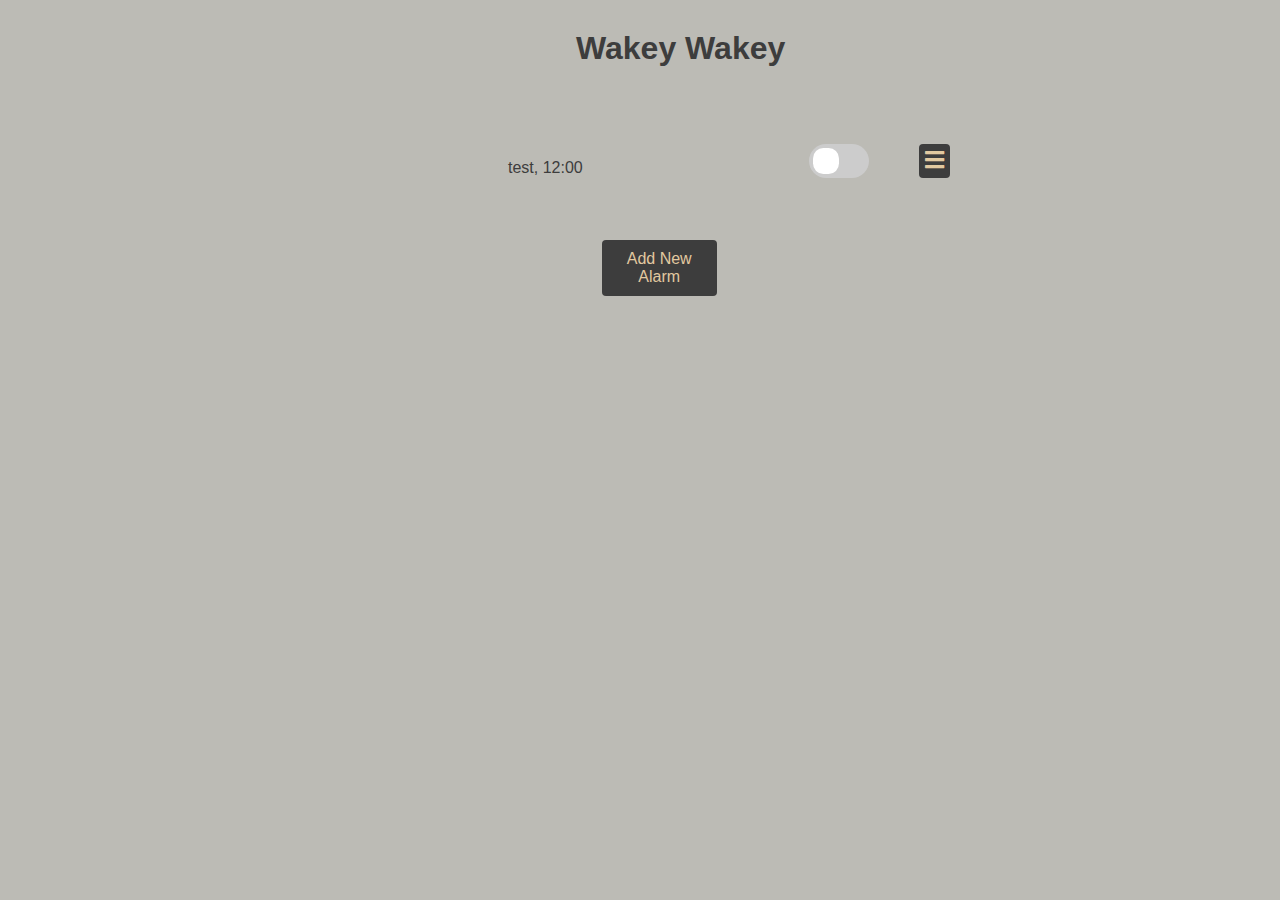
<file: index.html>
<!DOCTYPE html>
<html lang="en">
  <!--link rel="stylesheet" href="style.css" type='text/css'-->

  <head>
    <meta charset="UTF-8" />
    <meta name="viewport" content="width=device-width, initial-scale=1.0" />
    <link
      rel="stylesheet"
      href="https://cdnjs.cloudflare.com/ajax/libs/font-awesome/5.15.3/css/all.min.css"
    />
    <title>Wakey Wakey</title>
    <style>
      body {
        font-family: Arial, sans-serif;

        color: #3d3d3d;
        background-color: #bcbbb5;
        margin: 0;
        padding: 0;
      }

      h1 {
        margin-top: 30px;
        margin-left: 45%;
      }

      .two-column-list {
        display: flex;
        list-style-type: none;
        flex: 1;
        margin-left: 35%;
        gap: 20%;
      }

      .alarm-element {
        display: flex;
        list-style-type: none;
        gap: 20px;
        margin-top: 28px;
        margin-left: 20px;
      }

      .button {
        /**display: inline-block;*/
        width: 9%;
        margin: 30px auto;
        padding: 10px 20px;
        background-color: #3d3d3d;
        color: #e2c9a0;
        border: none;
        border-radius: 4px;
        cursor: pointer;
        text-decoration: none;
        font-size: 16px;
        margin-left: 47%;
      }

      .button:hover {
        color: #bcbbb5;
      }

      .switch {
        margin-right: 30px;
        position: relative;
        /** display: inline-block;*/
        width: 60px;
        height: 34px;
        margin-top: 12px;
      }

      .switch input {
        opacity: 0;
        width: 0;
        height: 0;
      }

      .slider {
        position: absolute;
        cursor: pointer;
        top: 0;
        left: 0;
        right: 0;
        bottom: 0;
        background-color: #ccc;
        -webkit-transition: 0.4s;
        transition: 0.4s;
      }

      .slider:before {
        position: absolute;
        content: "";
        height: 26px;
        width: 26px;
        left: 4px;
        bottom: 4px;
        background-color: white;
        -webkit-transition: 0.4s;
        transition: 0.4s;
      }

      input:checked + .slider {
        background-color: #e2c9a0;
      }

      input:focus + .slider {
        box-shadow: 0 0 1px #e2c9a0;
      }

      input:checked + .slider:before {
        transform: translateX(26px);
      }

      /* Rounded sliders */
      .slider {
        border-radius: 34px;
      }

      .slider:before {
        border-radius: 40%;
      }

      .toggler {
        background-color: #3d3d3d;
        color: #e2c9a0;
        border: none;
        border-radius: 4px;
        cursor: pointer;
        text-decoration: none;
        font-size: 22px;
        margin-top: 12px;
      }
      .form-container {
        display: none;
        max-width: 400px;
        margin-left: 40%;
        padding: 20px;
        border: 1px solid #ccc;
        border-radius: 10px;
      }
      .form {
        margin-top: 7%;
        font-size: 20px;
      }

      .form-container input[type="text"] {
        width: 28%;
        padding: 10px;
        margin-left: 20px;
        border: none;
        background: #3d3d3d;
        color: #ccc;
        border-radius: 10px;
        font-size: 20px;
        margin-bottom: 25px;
      }

      .form-container input[type="text"]:focus,
      input[type="time"]:focus {
        outline: none;
      }

      .form-container input[type="time"] {
        width: 30%;
        padding: 7px;
        margin-left: 27px;
        border: none;
        background: #3d3d3d;
        color: #ccc;
        border-radius: 10px;
        font-size: 17px;
        margin-bottom: 25px;
      }

      .day_list {
        margin-left: 22%;
        /**display: block;*/
        list-style-type: none;
        padding: 0;
        font-size: 20px;
      }

      .days,
      .day_list {
        font-size: 20px;
        padding: 5px;
      }

      .alarm_name,
      .alarm_time {
        font-size: 20px;
        margin-left: 22%;
      }

      .submit {
        /**display: inline-block;*/

        margin: 30px auto;
        padding: 10px 20px;
        background-color: #3d3d3d;
        color: #e2c9a0;
        border: none;
        border-radius: 4px;
        cursor: pointer;
        text-decoration: none;
        font-size: 16px;
        margin-left: 35%;
        width: 29%;
        padding: 10px;
      }

      .cancel {
        /**display: inline-block;*/

        padding: 10px 20px;
        background-color: #3d3d3d;
        color: #e2c9a0;
        border: none;
        border-radius: 4px;
        cursor: pointer;
        text-decoration: none;
        font-size: 12px;
        margin-left: 39%;
        width: 20%;
      }
      .checkbox,
      .checkbox:focus {
        accent-color: #3d3d3d;

        outline: none;
        font-size: 20px;
      }
      .timeset {
        display: flex;
        justify-content: space-between;
        gap: 50px;
        margin-top: 20px;

        margin-right: 27px;
        border: none;
        border-radius: 10px;
        font-size: 17px;
        margin-bottom: 25px;
      }

      #settings {
        max-width: 500px;
        margin-left: 36%;
      }
      .dayssettings {
        display: flex;
        justify-content: space-between;

        gap: 100px;
        margin-bottom: 5px;
      }
      #days {
        align-self: flex-start;
      }

      .alarm_settings_time {
        margin-left: 10%;
      }

      @media only screen and (device-width: 390px) and (device-height: 844px) and (-webkit-device-pixel-ratio: 3) {
        h1 {
          margin-top: 30px;
          margin-left: 24%;
        }
        .button {
          margin-left: 26%;
          width: 50%;
        }

        .form-container {
          position: fixed;
          display: none;
          top: 5%;
          left: 1%;
          margin-left: 3%;
          width: 90%;
          padding: 2px;
          font-size: 17px;
          border: 1px solid #ccc;
          border-radius: 10px;
        }

        .two-column-list {
          margin-left: 3%;
        }
      }
    </style>
  </head>

  <body>
    <h1 id="title">Wakey Wakey</h1>
    <!--
      <form id="textForm">
      <input type="text" id="textInput" />
      <button type="submit">Send</button>
    </form>
    <div id="receivedText"></div>
-->
    <div class="two-column-list">
      <ul class="alarm_list" id="alarm_list1">
        <!-- 
        <li class="alarm-element">
          <span>
            <p>Alasvdffdrm 1</p>
          </span>
        </li>
       
        <li class="alarm-element">
          <span>
            <p>Alasvdffdrm 1</p>
          </span>
        </li>
        <li class="alarm-element">
          <span>
            <p>Alasvdffdrm 1</p>
          </span>
        </li>
-->
      </ul>

      <ul class="alarm_list" id="alarm_list2">
        <!-- 
        <li class="alarm-element">
          <label class="switch">
            <input type="checkbox" checked />
            <span class="slider"></span>
          </label>

          <button id="toggler" class="toggler" onclick="togglesettings(id)">
            <i class="fas fa-bars"></i>
          </button>
        </li>
        
        <li class="alarm-element">
          <label class="switch">
            <input type="checkbox" checked />
            <span class="slider"></span>
          </label>
        </li>
        <li class="alarm-element">
          <label class="switch">
            <input type="checkbox" checked />
            <span class="slider"></span>
          </label>
        </li>
      --></ul>
    </div>

    <ul id="settingslist">
      <div id="settings" class="form-container">
        <form>
          <div class="timeset">
            <label for="alarm_time" class="alarm_settings_time"
              >Alarm Time</label
            >

            <input
              type="time"
              id="alarm_settings_time"
              name="alarm_time"
              required
            /><br /><br />
            <label for="timeset" id="timeset">time set</label>
          </div>
          <ul id="day_list" class="day_settings_list">
            <li class="dayssettings">
              <span>
                <p id="day">Monday</p>
              </span>

              <label class="switch">
                <input id="mondayCheckbox" type="checkbox" />
                <span id="mondaySpan" class="slider round"></span>
              </label>
            </li>
            <li class="dayssettings">
              <span>
                <p id="day">Tuesday</p>
              </span>

              <label class="switch">
                <input id="tuesdayCheckbox" type="checkbox" />
                <span id="tuesdaySpan" class="slider round"></span>
              </label>
            </li>
            <li class="dayssettings">
              <span>
                <p id="day">Wednesday</p>
              </span>

              <label class="switch">
                <input id="wednesdayCheckbox" type="checkbox" />
                <span id="wednesdaySpan" class="slider round"></span>
              </label>
            </li>
            <li class="dayssettings">
              <span>
                <p id="day">Thursday</p>
              </span>

              <label class="switch">
                <input id="thursdayCheckbox" type="checkbox" />
                <span id="thursdaySpan" class="slider round"></span>
              </label>
            </li>
            <li class="dayssettings">
              <span>
                <p id="day">Friday</p>
              </span>

              <label class="switch">
                <input id="fridayCheckbox" type="checkbox" />
                <span id="fridaySpan" class="slider round"></span>
              </label>
            </li>
            <li class="dayssettings">
              <span>
                <p id="day">Saturday</p>
              </span>

              <label class="switch">
                <input id="saturdayCheckbox" type="checkbox" />
                <span id="saturdaySpan" class="slider round"></span>
              </label>
            </li>
            <li class="dayssettings">
              <span>
                <p id="day">Sunday</p>
              </span>

              <label class="switch">
                <input id="sundayCheckbox" type="checkbox" />
                <span id="sundaySpan" class="slider round"></span>
              </label>
            </li>
          </ul>
          <input class="submit" type="submit" value="Submit" />
        </form>
      </div>
    </ul>

    <button href="#" id="button" class="button" onclick="openForm()">
      Add New Alarm
    </button>
    <div id="myForm" class="form-container">
      <form class="form" id="myForm">
        <label for="alarm_name" class="alarm_name">Alarm Name</label>
        <input
          type="text"
          id="alarm_name"
          name="alarm_name"
          required
        /><br /><br />

        <label for="alarm_time" class="alarm_time">Alarm Time</label>
        <input
          type="time"
          id="alarm_time"
          name="alarm_time"
          required
        /><br /><br />

        <label class="day_list">Repeat on:</label>

        <ul id="day_list" class="day_list">
          <li class="days">
            <label
              ><input id="mondayAlarm" class="checkbox" type="checkbox" />
              Monday</label
            >
          </li>
          <li class="days">
            <label
              ><input id="tuesdayAlarm" class="checkbox" type="checkbox" />
              Tuesday</label
            >
          </li>
          <li class="days">
            <label
              ><input id="wednesdayAlarm" class="checkbox" type="checkbox" />
              Wednesday</label
            >
          </li>
          <li class="days">
            <label
              ><input id="thursdayAlarm" class="checkbox" type="checkbox" />
              Thursday</label
            >
          </li>
          <li class="days">
            <label
              ><input id="fridayAlarm" class="checkbox" type="checkbox" />
              Friday</label
            >
          </li>
          <li class="days">
            <label
              ><input id="saturdayAlarm" class="checkbox" type="checkbox" />
              Saturday</label
            >
          </li>
          <li class="days">
            <label
              ><input id="sundayAlarm" class="checkbox" type="checkbox" />
              Sunday</label
            >
          </li>
        </ul>

        <input class="submit" type="submit" value="Submit" />
        <button id="cancel" class="cancel" onclick="cancelnewAlarm()">
          Cancel
        </button>
      </form>
    </div>
    <script>
      //bool if setting is displayed, used in togglesettings()

      let displayed = false;
      //form for adding a alarm
      var form = document.getElementById("myForm");

      var alarmindex = 0;

      var activeSettingsId;

      //values for alarm time in settings

      function openForm() {
        document.getElementById("myForm").style.display = "block";

        let myMediaQuery = window.matchMedia("(max-width: 500px)");

        if (myMediaQuery.matches) {
          document.getElementById("alarm_list1").style.display = "none";
          document.getElementById("alarm_list2").style.display = "none";
          document.getElementById("button").style.display = "none";
          document.getElementById("title").style.display = "none";
        }
      }

      //not used
      function togglesettings(id) {
        var buttonId = id;
        console.log("button clicked id" + buttonId);
        if (!displayed) {
          document.getElementById("settings").style.display = "block";
          displayed = true;
        } else {
          document.getElementById("settings").style.display = "none";
          displayed = false;
        }
      }

      function cancelnewAlarm() {
        document.getElementById("myForm").style.display = "none";
      }

      const alarms = [];

      function submitnewAlarm(event) {
        event.preventDefault();
        var index = alarmindex;
        alarmindex = alarmindex + 1;
        var alarmname = document.getElementById("alarm_name").value;
        var alarmtime = document.getElementById("alarm_time").value;
        var monday = document.getElementById("mondayAlarm").checked ? 1 : 0;
        var tuesday = document.getElementById("tuesdayAlarm").checked ? 1 : 0;
        var wednesday = document.getElementById("wednesdayAlarm").checked
          ? 1
          : 0;
        var thursday = document.getElementById("thursdayAlarm").checked ? 1 : 0;
        var friday = document.getElementById("fridayAlarm").checked ? 1 : 0;
        var saturday = document.getElementById("saturdayAlarm").checked ? 1 : 0;
        var sunday = document.getElementById("sundayAlarm").checked ? 1 : 0;

        const alarm = [
          index,
          alarmname,
          alarmtime,
          monday,
          tuesday,
          wednesday,
          thursday,
          friday,
          saturday,
          sunday,
        ];

        alarms.push(alarm);
        var newalarm = alarms[alarmindex];
        sendText(newalarm);

        let myMediaQuery = window.matchMedia("(max-width: 500px)");

        if (myMediaQuery.matches) {
          document.getElementById("alarm_list1").style.display = "block";
          document.getElementById("alarm_list2").style.display = "block";
          document.getElementById("button").style.display = "block";
          document.getElementById("title").style.display = "block";
        }

        //set form back to default
        document.getElementById("alarm_name").checked = false;
        document.getElementById("alarm_time").checked = false;
        document.getElementById("mondayAlarm").checked = false;
        document.getElementById("tuesdayAlarm").checked = false;
        document.getElementById("wednesdayAlarm").checked = false;
        document.getElementById("thursdayAlarm").checked = false;
        document.getElementById("fridayAlarm").checked = false;
        document.getElementById("saturdayAlarm").checked = false;
        document.getElementById("sundayAlarm").checked = false;

        document.getElementById("myForm").style.display = "none";
      }

      function handleResponse(response) {
        //create slider
        // Add new item to the list
        var newAlarm = true;
        var responseArray = String(response).split(", ");
        console.log("response: " + response);
        console.log("responseArray: " + responseArray);
        console.log("responsearray index " + responseArray[0]);
        let alarmname = responseArray[1];
        let alarmtime = responseArray[2];
        for (let i = 0; i < alarms.length; i++) {
          if ((alarms[i][0] = responseArray[0])) {
            //no new alarm, just change existent
            newAlarm = false;
          }
        }
        if (newAlarm) {
          //new alarm
          var index = responseArray[0];
          var list = document.getElementById("alarm_list1");
          var list2 = document.getElementById("alarm_list2");
          var newItem1 = document.createElement("li");
          newItem1.id = "alarm_element" + " " + index;
          newItem1.classList.add("alarm-element");
          newItem1.style.marginTop = "55px";
          newItem1.textContent = alarmname + ", " + alarmtime;
          // Reset form inputs
          alarmname = "";
          alarmtime = "";

          list.appendChild(newItem1);
          responseArray;
          var list2 = document.getElementById("alarm_list2");
          var newItem2 = document.createElement("li");
          newItem2.id = "alarm_element" + " " + index;
          newItem2.classList.add("alarm-element");
          var label = document.createElement("label");
          var input = document.createElement("input");
          var span = document.createElement("span");

          var fa_bars = document.createElement("button");
          fa_bars.classList.add("toggler");
          fa_bars.id = "toggler " + index;
          fa_bars.onclick = function () {
            activeSettingsId = index;
            console.log("button clicked id" + index);
            if (!displayed) {
              setSlider();
              document.getElementById("settings").style.display = "block";
              displayed = true;
            } else {
              document.getElementById("settings").style.display = "none";
              displayed = false;
            }
          };

          var i = document.createElement("i");
          i.classList.add("fas", "fa-bars");
          fa_bars.appendChild(i);

          label.classList.add("switch");
          input.type = "checkbox";
          input.id = "checkbox" + index;
          span.classList.add("slider");
          span.id = "slider " + index;

          label.appendChild(input);
          label.appendChild(span);

          newItem2.appendChild(label);
          newItem2.appendChild(fa_bars);

          list2.appendChild(newItem2);
        }
      }

      function newAlarm(event) {
        event.preventDefault();
        var index = alarmindex;
        alarmindex = alarmindex + 1;
        var alarmname = document.getElementById("alarm_name").value;
        var alarmtime = document.getElementById("alarm_time").value;
        var monday = document.getElementById("mondayAlarm").checked ? 1 : 0;
        var tuesday = document.getElementById("tuesdayAlarm").checked ? 1 : 0;
        var wednesday = document.getElementById("wednesdayAlarm").checked
          ? 1
          : 0;
        var thursday = document.getElementById("thursdayAlarm").checked ? 1 : 0;
        var friday = document.getElementById("fridayAlarm").checked ? 1 : 0;
        var saturday = document.getElementById("saturdayAlarm").checked ? 1 : 0;
        var sunday = document.getElementById("sundayAlarm").checked ? 1 : 0;

        const alarm = [
          alarmindex,
          alarmname,
          alarmtime,
          monday,
          tuesday,
          wednesday,
          thursday,
          friday,
          saturday,
          sunday,
        ];

        alarms.push(alarm);

        //create slider
        // Add new item to the list
        var list = document.getElementById("alarm_list1");
        var list2 = document.getElementById("alarm_list2");
        var newItem1 = document.createElement("li");
        newItem1.id = "alarm_element" + " " + index;
        newItem1.classList.add("alarm-element");
        newItem1.style.marginTop = "55px";
        newItem1.textContent = alarmname + ", " + alarmtime;
        // Reset form inputs
        alarmname = "";
        alarmtime = "";

        list.appendChild(newItem1);

        var list2 = document.getElementById("alarm_list2");
        var newItem2 = document.createElement("li");
        newItem2.id = "alarm_element" + " " + index;
        newItem2.classList.add("alarm-element");
        var label = document.createElement("label");
        var input = document.createElement("input");
        var span = document.createElement("span");

        var fa_bars = document.createElement("button");
        fa_bars.classList.add("toggler");
        fa_bars.id = "toggler " + index;
        //toogle settings function
        fa_bars.onclick = function () {
          activeSettingsId = index;
          if (!displayed) {
            document.getElementById("settings").style.display = "block";
            displayed = true;
          } else {
            document.getElementById("settings").style.display = "none";
            displayed = false;
          }
        };

        var i = document.createElement("i");
        i.classList.add("fas", "fa-bars");
        fa_bars.appendChild(i);

        label.classList.add("switch");
        input.type = "checkbox";
        input.id = "checkbox" + index;
        span.classList.add("slider");
        span.id = "slider " + index;

        label.appendChild(input);
        label.appendChild(span);

        newItem2.appendChild(label);
        newItem2.appendChild(fa_bars);

        list2.appendChild(newItem2);
        document.getElementById("myForm").style.display = "none";

        let myMediaQuery = window.matchMedia("(max-width: 500px)");

        if (myMediaQuery.matches) {
          document.getElementById("alarm_list1").style.display = "block";
          document.getElementById("alarm_list2").style.display = "block";
          document.getElementById("button").style.display = "block";
          document.getElementById("title").style.display = "block";
        }

        document.getElementById("alarm_name").checked = false;
        document.getElementById("alarm_time").checked = false;
        document.getElementById("mondayAlarm").checked = false;
        document.getElementById("tuesdayAlarm").checked = false;
        document.getElementById("wednesdayAlarm").checked = false;
        document.getElementById("thursdayAlarm").checked = false;
        document.getElementById("fridayAlarm").checked = false;
        document.getElementById("saturdayAlarm").checked = false;
        document.getElementById("sundayAlarm").checked = false;
      }

      function setSlider() {
        var monday = alarms[activeSettingsId][3];
        var tuesday = alarms[activeSettingsId][4];
        var wednesday = alarms[activeSettingsId][5];
        var thursday = alarms[activeSettingsId][6];
        var friday = alarms[activeSettingsId][7];
        var saturday = alarms[activeSettingsId][8];
        var sunday = alarms[activeSettingsId][9];
        var days = [
          monday,
          tuesday,
          wednesday,
          thursday,
          friday,
          saturday,
          sunday,
        ];
        var spans = [
          mondaySpan,
          tuesdaySpan,
          wednesdaySpan,
          thursdaySpan,
          fridaySpan,
          saturdaySpan,
          sundaySpan,
        ];
        var checkboxes = [
          mondayCheckbox,
          tuesdayCheckbox,
          wednesdayCheckbox,
          thursdayCheckbox,
          fridayCheckbox,
          saturdayCheckbox,
          sundayCheckbox,
        ];

        for(let i = 0; i < days.length; i++) {
            if(days[i] == 1) {
              checkboxes[i].checked = true;
            }
        }
    
      }


      function updateSlider(i, span, checkbox) {
        if (checkbox.checked) {
          alarms[activeSettingsId][i] = 0;
          console.log("Op 1: " + alarms[activeSettingsId][i])
          sendText(alarms[activeSettingsId]);
        }
        else {
          alarms[activeSettingsId][i] = 1;
          console.log("Op 2: " + alarms[activeSettingsId][i])
          sendText(alarms[activeSettingsId]);
        }
        

      }

      const startTime = document.getElementById("alarm_settings_time");
      const valueSpan = document.getElementById("timeset");

      startTime.addEventListener(
        "input",
        () => {
          alarmindex = activeSettingsId;
          valueSpan.innerText = startTime.value;
          alarms[alarmindex][2] = startTime.value;
          console.log(alarms[alarmindex]);
        },
        false
      );

      form.addEventListener("submit", submitnewAlarm);

      var mondayCheckbox = document.getElementById("mondayCheckbox");
      var mondaySpan = document.getElementById("mondaySpan");
      mondaySpan.addEventListener("click", function () {
        updateSlider(3, mondaySpan, mondayCheckbox);
      });
      var tuesdayCheckbox = document.getElementById("tuesdayCheckbox");
      var tuesdaySpan = document.getElementById("tuesdaySpan");
      tuesdaySpan.addEventListener("click", function () {
        updateSlider(4, tuesdaySpan, tuesdayCheckbox);
      });
      var wednesdayCheckbox = document.getElementById("wednesdayCheckbox");
      var wednesdaySpan = document.getElementById("wednesdaySpan");
      wednesdaySpan.addEventListener("click", function () {
        updateSlider(5, wednesdaySpan, wednesdayCheckbox);
      });
      var thursdayCheckbox = document.getElementById("thursdayCheckbox");
      var thursdaySpan = document.getElementById("thursdaySpan");
      thursdaySpan.addEventListener("click", function () {
        updateSlider(6, thursdaySpan, thursdayCheckbox);
      });
      var fridayCheckbox = document.getElementById("fridayCheckbox");
      var fridaySpan = document.getElementById("fridaySpan");
      fridaySpan.addEventListener("click", function () {
        updateSlider(7, fridaySpan, fridayCheckbox);
      });
      var saturdayCheckbox = document.getElementById("saturdayCheckbox");
      var saturdaySpan = document.getElementById("saturdaySpan");
      saturdaySpan.addEventListener("click", function () {
        updateSlider(8, saturdaySpan, saturdayCheckbox);
      });
      var sundayCheckbox = document.getElementById("sundayCheckbox");
      var sundaySpan = document.getElementById("sundaySpan");
      sundaySpan.addEventListener("click", function () {
        updateSlider(9, sundaySpan, sundayCheckbox);
      });

      function sendData(message) {
        event.preventDefault();

        console.log("Data to be seend is this: " + message);
        var xhr = new XMLHttpRequest();
        xhr.open("POST", "/saveData", true);
        xhr.setRequestHeader(
          "Content-Type",
          "application/x-www-form-urlencoded"
        );
        xhr.send("data=" + encodeURIComponent(message));
        xhr.onload = function () {
          if (xhr.status === 200) {
            console.log("Data saved successfully.");
          } else {
            console.log("Error saving data.");
          }
        };
      }

      const displayText = (text) => {
        const receivedTextElement = document.getElementById("receivedText");
        receivedTextElement.textContent = text;
      };

      const sendText = (text) => {
        fetch("/transfer", {
          method: "POST",
          headers: {
            "Content-Type": "application/x-www-form-urlencoded",
          },
          body: `text=${encodeURIComponent(text)}`,
        })
          .then((response) => response.text())
          .then((result) => {
            console.log("result+ " + result); // Optional: Log the response from the server
            // Additional code to update the HTML page if necessary
            handleResponse(result);
          })
          .catch((error) => {
            console.error(error);
            displayText(result);
          });
      };

      /** document
        .getElementById("textForm")
        .addEventListener("submit", (event) => {
          event.preventDefault();
          const text = document.getElementById("textInput").value;
          sendText(text);
        });
        */

      let exampleAlarm = [0, "test", "12:00", 1, 0, 0, 1, 1, 1, 1];
      let exampleResponse = ["0, test, 12:00, 1, 0, 0, 1, 1, 1, 1"];
      handleResponse(exampleResponse);
      alarms.push(exampleAlarm);
    </script>
  </body>
</html>
</file>
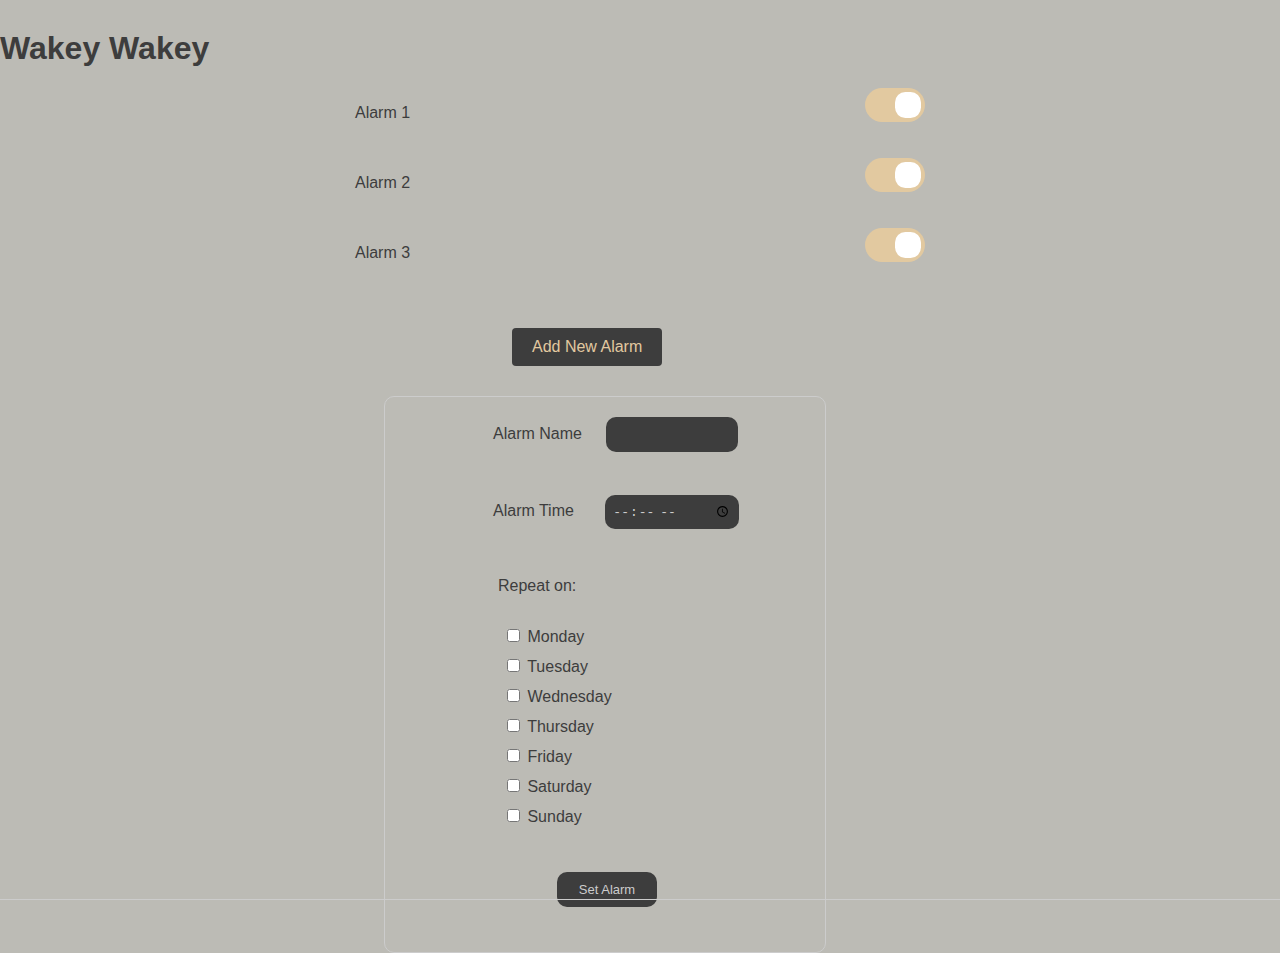
<file: Alarm_Sketch/data/index.html>
<!DOCTYPE html>
<html lang="en">
<!--link rel="stylesheet" href="style.css" type='text/css'-->

<head>
  <meta charset="UTF-8" />
  <meta name="viewport" content="width=device-width, initial-scale=1.0" />
  <title>Wakey Wakey</title>
  <style>
    body {
      font-family: Arial, sans-serif;

      color: #3d3d3d;
      background-color: #bcbbb5;
      margin: 0;
      padding: 0;
    }

    h1 {
      margin-top: 30px;
    }

    ul {
      list-style-type: none;
      padding: 0;
    }

    .alarm-element {
      display: flex;
      justify-content: space-evenly;
      gap: 100px;
      margin-bottom: 20px;
    }

    .alarm-element:not(:last-child)::after {
      content: "";
      position: absolute;
      bottom: 0;
      left: 0;
      width: 100%;
      border-bottom: 1px solid #ccc;
    }

    .alarm-list {
      display: flex;
      justify-content: space-between;
    }

    .button {
      display: inline-block;
     
      margin: 30px auto;
      padding: 10px 20px;
      background-color: #3d3d3d;
      color: #e2c9a0;
      border: none;
      border-radius: 4px;
      cursor: pointer;
      text-decoration: none;
      font-size: 16px;
      margin-left: 40%;
    }

    .button:hover {
      color: #bcbbb5;
    }

    .switch {
      position: relative;
      display: inline-block;
      width: 60px;
      height: 34px;
    }

    .switch input {
      opacity: 0;
      width: 0;
      height: 0;
    }

    .slider {
      position: absolute;
      cursor: pointer;
      top: 0;
      left: 0;
      right: 0;
      bottom: 0;
      background-color: #ccc;
      -webkit-transition: 0.4s;
      transition: 0.4s;
    }

    .slider:before {
      position: absolute;
      content: "";
      height: 26px;
      width: 26px;
      left: 4px;
      bottom: 4px;
      background-color: white;
      -webkit-transition: 0.4s;
      transition: 0.4s;
    }

    input:checked+.slider {
      background-color: #e2c9a0;
    }

    input:focus+.slider {
      box-shadow: 0 0 1px #e2c9a0;
    }

    input:checked+.slider:before {
      -webkit-transform: translateX(26px);
      -ms-transform: translateX(26px);
      transform: translateX(26px);
    }

    /* Rounded sliders */
    .slider.round {
      border-radius: 34px;
    }

    .slider.round:before {
      border-radius: 40%;
    }

    .form-container {
      
      display: hidden;
      max-width: 400px;
      margin-left: 30%;
      padding: 20px;
      border: 1px solid #ccc;
      border-radius: 10px;
    }

    .form-container input[type="text"] {
      width: 28%;
      padding: 10px;
      margin-left: 20px;
      border: none;
      background: #3d3d3d;
      color: #ccc;
      border-radius: 10px;
      font-size: 13px;
      margin-bottom: 25px;
      
    }

    .form-container input[type="text"]:focus,
    input[type="time"]:focus {
      outline: none;
    }

    .form-container input[type="time"] {
      width: 30%;
      padding: 7px;
      margin-left: 27px;
      border: none;
      background: #3d3d3d;
      color: #ccc;
      border-radius: 10px;
      font-size: 13px;
      margin-bottom: 25px;
      
    }

    

    .day-list {
      margin-left: 22%;
      display: block;
      list-style-type: none;
      padding: 0;
     
    }
    

    .days, .day-list{
      font-size: 16px;
      padding: 5px;
    }
    
    .alarm_name, .alarm_time{
      
      margin-left: 22%;
      font-size: 16px;
      
    }

    .submit {
      width: 25%;
      padding: 10px;
      margin-top: 20px;
      margin-left: 20px;
      border: none;
      background: #3d3d3d;
      color: #ccc;
      border-radius: 10px;
      font-size: 13px;
      margin-bottom: 25px;
      margin-left: 38%;
    }
    .checkbox, .checkbox:focus{
      accent-color: #3d3d3d;
      outline: none;
    }
  </style>
</head>

<body>
  <h1>Wakey Wakey</h1>

  <ul id="alarm-list">
    <li class="alarm-element">
      <span>
        <p>Alarm 1</p>
      </span>

      <label class="switch">
        <input type="checkbox" checked />
        <span class="slider round"></span>
      </label>
    </li>

    <li class="alarm-element">
      <span>
        <p>Alarm 2</p>
      </span>

      <label class="switch">
        <input type="checkbox" checked />
        <span class="slider round"></span>
      </label>
    </li>

    <li class="alarm-element">
      <span>
        <p>Alarm 3</p>
      </span>

      <label class="switch">
        <input type="checkbox" checked />
        <span class="slider round"></span>
      </label>
    </li>
  </ul>

 <button href="#" class="button" onclick="openForm()">Add New Alarm</button> 
  <div id="myForm" class="form-container">
    <form action="/submit_alarm" method="post">

      <label class="alarm_name">Alarm Name</label>
      <input type="text" id="alarm_name" name="alarm_name" required /><br /><br />

      <label class="alarm_time">Alarm Time</label>
      <input type="time" id="alarm_time" name="alarm_time" required /><br /><br />

      <label class="day-list">Repeat on:</label>

      <ul class="day-list">
        <li class="days">
          <label><input class="checkbox" type="checkbox"> Monday</label>
        </li>
        <li class="days">
          <label><input class="checkbox" type="checkbox"> Tuesday</label>
        </li>
        <li class="days">
          <label><input class="checkbox" type="checkbox"> Wednesday</label>
        </li>
        <li class="days">
          <label><input class="checkbox" type="checkbox"> Thursday</label>
        </li>
        <li class="days">
          <label><input class="checkbox" type="checkbox"> Friday</label>
        </li>
        <li class="days">
          <label ><input class="checkbox" type="checkbox"> Saturday</label>
        </li>
        <li class="days">
          <label><input class="checkbox" type="checkbox"> Sunday</label>
        </li>
      </ul>
      <input class="submit" type="submit" value="Set Alarm" />
    </form>
  </div>
  <script>
    function openForm() {
      document.getElementById("myForm").style.display = "block";
    }
  </script>
</body>

</html>
</file>
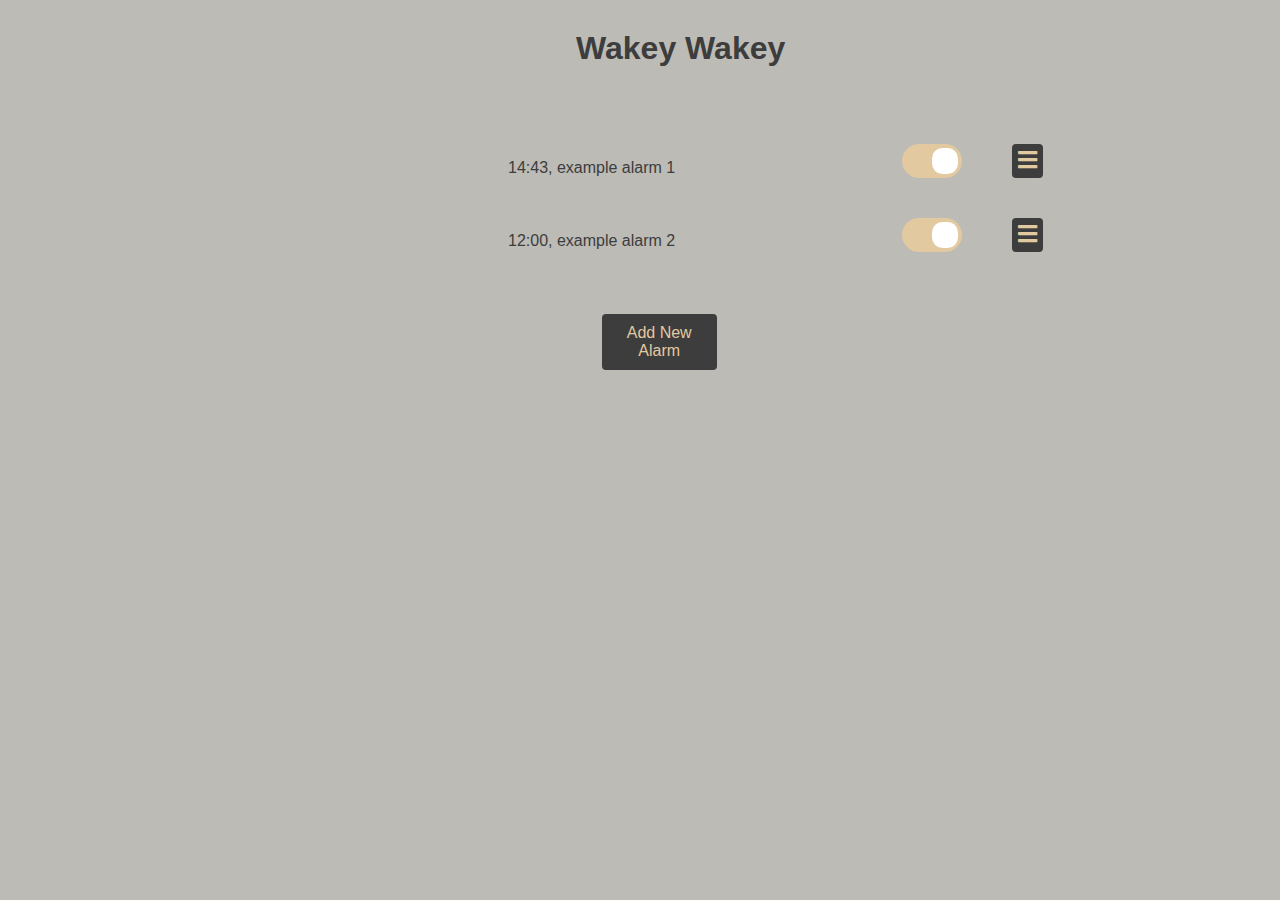
<file: alarm_sketch/data/index.html>
<!DOCTYPE html>
<html lang="en">
  <!--link rel="stylesheet" href="style.css" type='text/css'-->

  <head>
    <meta charset="UTF-8" />
    <meta name="viewport" content="width=device-width, initial-scale=1.0" />
    <link
      rel="stylesheet"
      href="https://cdnjs.cloudflare.com/ajax/libs/font-awesome/5.15.3/css/all.min.css"
    />
    <title>Wakey Wakey</title>
    <style>
      body {
        font-family: Arial, sans-serif;

        color: #3d3d3d;
        background-color: #bcbbb5;
        margin: 0;
        padding: 0;
      }

      h1 {
        margin-top: 30px;
        margin-left: 45%;
      }

      .two-column-list {
        display: flex;
        list-style-type: none;
        flex: 1;
        margin-left: 35%;
        gap: 20%;
      }

      .alarm-element {
        display: flex;
        list-style-type: none;
        gap: 20px;
        margin-top: 28px;
        margin-left: 20px;
      }

      .button {
        /**display: inline-block;*/
        width: 9%;
        margin: 30px auto;
        padding: 10px 20px;
        background-color: #3d3d3d;
        color: #e2c9a0;
        border: none;
        border-radius: 4px;
        cursor: pointer;
        text-decoration: none;
        font-size: 16px;
        margin-left: 47%;
      }

      .button:hover {
        color: #bcbbb5;
      }

      .switch {
        margin-right: 30px;
        position: relative;
        /** display: inline-block;*/
        width: 60px;
        height: 34px;
        margin-top: 12px;
      }

      .switch input {
        opacity: 0;
        width: 0;
        height: 0;
      }

      .slider {
        position: absolute;
        cursor: pointer;
        top: 0;
        left: 0;
        right: 0;
        bottom: 0;
        background-color: #ccc;
        -webkit-transition: 0.4s;
        transition: 0.4s;
      }

      .slider:before {
        position: absolute;
        content: "";
        height: 26px;
        width: 26px;
        left: 4px;
        bottom: 4px;
        background-color: white;
        -webkit-transition: 0.4s;
        transition: 0.4s;
      }

      input:checked + .slider {
        background-color: #e2c9a0;
      }

      input:focus + .slider {
        box-shadow: 0 0 1px #e2c9a0;
      }

      input:checked + .slider:before {
        transform: translateX(26px);
      }

      /* Rounded sliders */
      .slider {
        border-radius: 34px;
      }

      .slider:before {
        border-radius: 40%;
      }

      .toggler {
        background-color: #3d3d3d;
        color: #e2c9a0;
        border: none;
        border-radius: 4px;
        cursor: pointer;
        text-decoration: none;
        font-size: 22px;
        margin-top: 12px;
      }
      .form-container {
        display: none;
        max-width: 400px;
        margin-left: 40%;
        padding: 20px;
        border: 1px solid #ccc;
        border-radius: 10px;
      }
      .form {
        margin-top: 7%;
        font-size: 20px;
      }

      .form-container input[type="text"] {
        width: 28%;
        padding: 10px;
        margin-left: 20px;
        border: none;
        background: #3d3d3d;
        color: #ccc;
        border-radius: 10px;
        font-size: 20px;
        margin-bottom: 25px;
      }

      .form-container input[type="text"]:focus,
      input[type="time"]:focus {
        outline: none;
      }

      .form-container input[type="time"] {
        width: 30%;
        padding: 7px;
        margin-left: 27px;
        border: none;
        background: #3d3d3d;
        color: #ccc;
        border-radius: 10px;
        font-size: 17px;
        margin-bottom: 25px;
      }

      .day_list {
        margin-left: 22%;
        /**display: block;*/
        list-style-type: none;
        padding: 0;
        font-size: 20px;
      }

      .days,
      .day_list {
        font-size: 20px;
        padding: 5px;
      }

      .alarm_name,
      .alarm_time {
        font-size: 20px;
        margin-left: 22%;
      }

      .submit {
        /**display: inline-block;*/

        margin: 30px auto;
        padding: 10px 20px;
        background-color: #3d3d3d;
        color: #e2c9a0;
        border: none;
        border-radius: 4px;
        cursor: pointer;
        text-decoration: none;
        font-size: 16px;
        margin-left: 35%;
        width: 29%;
        padding: 10px;
      }

      .cancel {
        /**display: inline-block;*/

        padding: 10px 20px;
        background-color: #3d3d3d;
        color: #e2c9a0;
        border: none;
        border-radius: 4px;
        cursor: pointer;
        text-decoration: none;
        font-size: 12px;
        margin-left: 39%;
        width: 20%;
      }
      .checkbox,
      .checkbox:focus {
        accent-color: #3d3d3d;

        outline: none;
        font-size: 20px;
      }
      .timeset {
        display: flex;
        justify-content: space-between;
        gap: 50px;
        margin-top: 20px;

        margin-right: 27px;
        border: none;
        border-radius: 10px;
        font-size: 17px;
        margin-bottom: 25px;
      }

      #settings {
        max-width: 500px;
        margin-left: 36%;
      }
      .dayssettings {
        display: flex;
        justify-content: space-between;

        gap: 100px;
        margin-bottom: 5px;
      }
      #days {
        align-self: flex-start;
      }

      .alarm_settings_time {
        margin-left: 10%;
      }

      @media only screen and (device-width: 390px) and (device-height: 844px) and (-webkit-device-pixel-ratio: 3) {
        h1 {
          margin-top: 30px;
          margin-left: 24%;
        }
        .button {
          margin-left: 26%;
          width: 50%;
        }

        .form-container {
          position: fixed;
          display: none;
          top: 5%;
          left: 1%;
          margin-left: 3%;
          width: 90%;
          padding: 2px;
          font-size: 17px;
          border: 1px solid #ccc;
          border-radius: 10px;
        }

        .two-column-list {
          margin-left: 3%;
        }
      }
    </style>
  </head>

  <body>
    <h1 id="title">Wakey Wakey</h1>
    <!--
      <form id="textForm">
      <input type="text" id="textInput" />
      <button type="submit">Send</button>
    </form>
    <div id="receivedText"></div>
-->
    <div class="two-column-list">
      <ul class="alarm_list" id="alarm_list1">
        <!-- 
        <li class="alarm-element">
          <span>
            <p>Alasvdffdrm 1</p>
          </span>
        </li>
       
        <li class="alarm-element">
          <span>
            <p>Alasvdffdrm 1</p>
          </span>
        </li>
        <li class="alarm-element">
          <span>
            <p>Alasvdffdrm 1</p>
          </span>
        </li>
-->
      </ul>

      <ul class="alarm_list" id="alarm_list2">
        <!-- 
        <li class="alarm-element">
          <label class="switch">
            <input type="checkbox" checked />
            <span class="slider"></span>
          </label>

          <button id="toggler" class="toggler" onclick="togglesettings(id)">
            <i class="fas fa-bars"></i>
          </button>
        </li>
        
        <li class="alarm-element">
          <label class="switch">
            <input type="checkbox" checked />
            <span class="slider"></span>
          </label>
        </li>
        <li class="alarm-element">
          <label class="switch">
            <input type="checkbox" checked />
            <span class="slider"></span>
          </label>
        </li>
      --></ul>
    </div>

    <ul id="settingslist">
      <div id="settings" class="form-container">
        <form>
          <div class="timeset">
            <label for="alarm_time" class="alarm_settings_time"
              >Alarm Time</label
            >

            <input
              type="time"
              id="alarm_settings_time"
              name="alarm_time"
              required
            /><br /><br />
            <label for="timeset" id="timeset">time set</label>
          </div>
          <ul id="day_list" class="day_settings_list">
            <li class="dayssettings">
              <span>
                <p id="day">Monday</p>
              </span>

              <label class="switch">
                <input id="mondayCheckbox" type="checkbox" />
                <span id="mondaySpan" class="slider round"></span>
              </label>
            </li>
            <li class="dayssettings">
              <span>
                <p id="day">Tuesday</p>
              </span>

              <label class="switch">
                <input id="tuesdayCheckbox" type="checkbox" />
                <span id="tuesdaySpan" class="slider round"></span>
              </label>
            </li>
            <li class="dayssettings">
              <span>
                <p id="day">Wednesday</p>
              </span>

              <label class="switch">
                <input id="wednesdayCheckbox" type="checkbox" />
                <span id="wednesdaySpan" class="slider round"></span>
              </label>
            </li>
            <li class="dayssettings">
              <span>
                <p id="day">Thursday</p>
              </span>

              <label class="switch">
                <input id="thursdayCheckbox" type="checkbox" />
                <span id="thursdaySpan" class="slider round"></span>
              </label>
            </li>
            <li class="dayssettings">
              <span>
                <p id="day">Friday</p>
              </span>

              <label class="switch">
                <input id="fridayCheckbox" type="checkbox" />
                <span id="fridaySpan" class="slider round"></span>
              </label>
            </li>
            <li class="dayssettings">
              <span>
                <p id="day">Saturday</p>
              </span>

              <label class="switch">
                <input id="saturdayCheckbox" type="checkbox" />
                <span id="saturdaySpan" class="slider round"></span>
              </label>
            </li>
            <li class="dayssettings">
              <span>
                <p id="day">Sunday</p>
              </span>

              <label class="switch">
                <input id="sundayCheckbox" type="checkbox" />
                <span id="sundaySpan" class="slider round"></span>
              </label>
            </li>
          </ul>
          <input class="submit" type="submit" value="Submit" />
        </form>
      </div>
    </ul>

    <button href="#" id="button" class="button" onclick="openForm()">
      Add New Alarm
    </button>
    <div id="myForm" class="form-container">
      <form class="form" id="myForm">
        <label for="alarm_name" class="alarm_name">Alarm Name</label>
        <input
          type="text"
          id="alarm_name"
          name="alarm_name"
          required
        /><br /><br />

        <label for="alarm_time" class="alarm_time">Alarm Time</label>
        <input
          type="time"
          id="alarm_time"
          name="alarm_time"
          required
        /><br /><br />

        <label class="day_list">Repeat on:</label>

        <ul id="day_list" class="day_list">
          <li class="days">
            <label
              ><input id="mondayAlarm" class="checkbox" type="checkbox" />
              Monday</label
            >
          </li>
          <li class="days">
            <label
              ><input id="tuesdayAlarm" class="checkbox" type="checkbox" />
              Tuesday</label
            >
          </li>
          <li class="days">
            <label
              ><input id="wednesdayAlarm" class="checkbox" type="checkbox" />
              Wednesday</label
            >
          </li>
          <li class="days">
            <label
              ><input id="thursdayAlarm" class="checkbox" type="checkbox" />
              Thursday</label
            >
          </li>
          <li class="days">
            <label
              ><input id="fridayAlarm" class="checkbox" type="checkbox" />
              Friday</label
            >
          </li>
          <li class="days">
            <label
              ><input id="saturdayAlarm" class="checkbox" type="checkbox" />
              Saturday</label
            >
          </li>
          <li class="days">
            <label
              ><input id="sundayAlarm" class="checkbox" type="checkbox" />
              Sunday</label
            >
          </li>
        </ul>

        <input class="submit" type="submit" value="Submit" />
        <button id="cancel" class="cancel" onclick="cancelnewAlarm()">
          Cancel
        </button>
      </form>
    </div>
    <script>
      //bool if setting is displayed, used in togglesettings()

      let displayed = false;
      //form for adding a alarm
      var form = document.getElementById("myForm");

      var alarmindex = 0;

      var activeSettingsId;

      //values for alarm time in settings

      function openForm() {
        document.getElementById("myForm").style.display = "block";

        let myMediaQuery = window.matchMedia("(max-width: 500px)");

        if (myMediaQuery.matches) {
          document.getElementById("alarm_list1").style.display = "none";
          document.getElementById("alarm_list2").style.display = "none";
          document.getElementById("button").style.display = "none";
          document.getElementById("title").style.display = "none";
        }
      }

      //not used
      function togglesettings(id) {
        var buttonId = id;
        console.log("button clicked id" + buttonId);
        if (!displayed) {
          document.getElementById("settings").style.display = "block";
          displayed = true;
        } else {
          document.getElementById("settings").style.display = "none";
          displayed = false;
        }
      }

      function cancelnewAlarm() {
        document.getElementById("myForm").style.display = "none";
      }

      const alarms = [];

      function submitnewAlarm(event) {
        event.preventDefault();
        var index = alarmindex;
        var active = 1;

        var alarmname = document.getElementById("alarm_name").value;
        var alarmtime = document.getElementById("alarm_time").value;
        var monday = document.getElementById("mondayAlarm").checked ? 1 : 0;
        var tuesday = document.getElementById("tuesdayAlarm").checked ? 1 : 0;
        var wednesday = document.getElementById("wednesdayAlarm").checked
          ? 1
          : 0;
        var thursday = document.getElementById("thursdayAlarm").checked ? 1 : 0;
        var friday = document.getElementById("fridayAlarm").checked ? 1 : 0;
        var saturday = document.getElementById("saturdayAlarm").checked ? 1 : 0;
        var sunday = document.getElementById("sundayAlarm").checked ? 1 : 0;

        var newalarm = [
          index,
          alarmtime,
          alarmname,
          monday,
          tuesday,
          wednesday,
          thursday,
          friday,
          saturday,
          sunday,
          active,
        ];

        sendText("N," + newalarm);
        console.log("send the data " + newalarm);

        let myMediaQuery = window.matchMedia("(max-width: 500px)");

        if (myMediaQuery.matches) {
          document.getElementById("alarm_list1").style.display = "block";
          document.getElementById("alarm_list2").style.display = "block";
          document.getElementById("button").style.display = "block";
          document.getElementById("title").style.display = "block";
        }

        //set form back to default
        document.getElementById("alarm_name").checked = false;
        document.getElementById("alarm_time").checked = false;
        document.getElementById("mondayAlarm").checked = false;
        document.getElementById("tuesdayAlarm").checked = false;
        document.getElementById("wednesdayAlarm").checked = false;
        document.getElementById("thursdayAlarm").checked = false;
        document.getElementById("fridayAlarm").checked = false;
        document.getElementById("saturdayAlarm").checked = false;
        document.getElementById("sundayAlarm").checked = false;

        document.getElementById("myForm").style.display = "none";
      }

      function handleResponse(response) {
        //create slider
        // Add new item to the list
        var newAlarm = true;

        var responseArray = String(response).split(",");
        console.log("response: " + response);
        console.log("responseArray: " + responseArray);
        console.log("responsearray index " + responseArray[0]);
        let alarmtime = responseArray[1];
        let alarmname = responseArray[2];
        for (let i = 0; i < alarms.length; i++) {
          console.log(alarms[i]);
          if (alarms[i][0] == responseArray[0]) {
            // no new alarm, just change existent
            newAlarm = false;
          }
        }
        if (newAlarm) {
          alarms.push(responseArray);
          var sentalarm = alarms[alarmindex];
          alarmindex = alarmindex + 1;
          //new alarm
          var index = responseArray[0];
          var list = document.getElementById("alarm_list1");
          var list2 = document.getElementById("alarm_list2");
          var newItem1 = document.createElement("li");
          newItem1.id = "alarm_element" + " " + index;
          newItem1.classList.add("alarm-element");
          newItem1.style.marginTop = "55px";
          newItem1.textContent = alarmname + ", " + alarmtime;
          // Reset form inputs
          alarmname = "";
          alarmtime = "";

          list.appendChild(newItem1);
          responseArray;
          var list2 = document.getElementById("alarm_list2");
          var newItem2 = document.createElement("li");
          newItem2.id = "alarm_element" + " " + index;
          newItem2.classList.add("alarm-element");
          var label = document.createElement("label");
          var input = document.createElement("input");
          var span = document.createElement("span");

          var fa_bars = document.createElement("button");
          fa_bars.classList.add("toggler");
          fa_bars.id = "toggler " + index;
          fa_bars.onclick = function () {
            activeSettingsId = index;
            console.log("button clicked id" + index);
            if (!displayed) {
              setSlider();
              document.getElementById("settings").style.display = "block";
              displayed = true;
            } else {
              document.getElementById("settings").style.display = "none";
              displayed = false;
            }
          };

          var i = document.createElement("i");
          i.classList.add("fas", "fa-bars");
          fa_bars.appendChild(i);

          label.classList.add("switch");
          input.type = "checkbox";
          input.id = "checkbox" + index;
          input.checked = true;
          span.classList.add("slider");
          span.id = "slider " + index;
          input.addEventListener("click", function () {
            if (input.checked) {
              alarms[index][10] = 1;
              console.log(alarms[index][0]);
              console.log(alarms[index][1]);
              console.log(alarms[index][10]);
              console.log(alarms[index][10]);
              console.log( alarms[index]);
              sendText("U," + alarms[index]);
            } else if(!input.checked) {
              alarms[index][10] = 0;
              console.log(alarms[index][10]);
              console.log(alarms[index]);
              sendText("U," + alarms[index]);
            }
          });

          label.appendChild(input);
          label.appendChild(span);

          newItem2.appendChild(label);
          newItem2.appendChild(fa_bars);

          list2.appendChild(newItem2);
        }
      }

      

      function setSlider() {
        var monday = alarms[activeSettingsId][3];
        var tuesday = alarms[activeSettingsId][4];
        var wednesday = alarms[activeSettingsId][5];
        var thursday = alarms[activeSettingsId][6];
        var friday = alarms[activeSettingsId][7];
        var saturday = alarms[activeSettingsId][8];
        var sunday = alarms[activeSettingsId][9];
        var days = [
          monday,
          tuesday,
          wednesday,
          thursday,
          friday,
          saturday,
          sunday,
        ];
        var spans = [
          mondaySpan,
          tuesdaySpan,
          wednesdaySpan,
          thursdaySpan,
          fridaySpan,
          saturdaySpan,
          sundaySpan,
        ];
        var checkboxes = [
          mondayCheckbox,
          tuesdayCheckbox,
          wednesdayCheckbox,
          thursdayCheckbox,
          fridayCheckbox,
          saturdayCheckbox,
          sundayCheckbox,
        ];

        for (let i = 0; i < days.length; i++) {
          if (days[i] == 1) {
            checkboxes[i].checked = true;
          }
        }
      }

      function updateSlider(i, span, checkbox) {
        if (checkbox.checked) {
          alarms[activeSettingsId][i] = 0;
          console.log("Op 1: " + alarms[activeSettingsId]);
          console.log("Op 1: " + alarms);
          sendText("U," + alarms[activeSettingsId]);
        } else {
          alarms[activeSettingsId][i] = 1;
          console.log("Op 2: " + alarms[activeSettingsId]);
          console.log("Op 2: " + alarms);
          sendText("U," + alarms[activeSettingsId]);
        }
      }

      const startTime = document.getElementById("alarm_settings_time");
      const valueSpan = document.getElementById("timeset");

      startTime.addEventListener(
        "input",
        () => {
          alarmindex = activeSettingsId;
          valueSpan.innerText = startTime.value;
          alarms[alarmindex][2] = startTime.value;
          console.log(alarms[alarmindex]);
        },
        false
      );

      form.addEventListener("submit", submitnewAlarm);

      var mondayCheckbox = document.getElementById("mondayCheckbox");
      var mondaySpan = document.getElementById("mondaySpan");
      mondaySpan.addEventListener("click", function () {
        updateSlider(3, mondaySpan, mondayCheckbox);
      });
      var tuesdayCheckbox = document.getElementById("tuesdayCheckbox");
      var tuesdaySpan = document.getElementById("tuesdaySpan");
      tuesdaySpan.addEventListener("click", function () {
        updateSlider(4, tuesdaySpan, tuesdayCheckbox);
      });
      var wednesdayCheckbox = document.getElementById("wednesdayCheckbox");
      var wednesdaySpan = document.getElementById("wednesdaySpan");
      wednesdaySpan.addEventListener("click", function () {
        updateSlider(5, wednesdaySpan, wednesdayCheckbox);
      });
      var thursdayCheckbox = document.getElementById("thursdayCheckbox");
      var thursdaySpan = document.getElementById("thursdaySpan");
      thursdaySpan.addEventListener("click", function () {
        updateSlider(6, thursdaySpan, thursdayCheckbox);
      });
      var fridayCheckbox = document.getElementById("fridayCheckbox");
      var fridaySpan = document.getElementById("fridaySpan");
      fridaySpan.addEventListener("click", function () {
        updateSlider(7, fridaySpan, fridayCheckbox);
      });
      var saturdayCheckbox = document.getElementById("saturdayCheckbox");
      var saturdaySpan = document.getElementById("saturdaySpan");
      saturdaySpan.addEventListener("click", function () {
        updateSlider(8, saturdaySpan, saturdayCheckbox);
      });
      var sundayCheckbox = document.getElementById("sundayCheckbox");
      var sundaySpan = document.getElementById("sundaySpan");
      sundaySpan.addEventListener("click", function () {
        updateSlider(9, sundaySpan, sundayCheckbox);
      });


      const sendText = (text) => {
        fetch("/sendtext", {
          method: "POST",
          headers: {
            "Content-Type": "application/x-www-form-urlencoded",
          },
          body: `text=${encodeURIComponent(text)}`,
        })
          .then((response) => response.text())
          .then((result) => {
            console.log("result+ " + result); // Optional: Log the response from the server
            // Additional code to update the HTML page if necessary
            handleResponse(result);
          })
          .catch((error) => {
            console.error(error);
            displayText(result);
          });
      };

      let exampleAlarm1 = [0, "example alarm 1", "14:43", 1, 0, 0, 0, 0, 0, 0, 0];
      let exampleResponse1 = ["0, example alarm 1, 14:43, 1, 0, 0, 0, 0, 0, 0, 0"];
      let exampleAlarm2 = [1, "example alarm 2", "12:00", 1, 0, 0, 0, 0, 0, 0, 0];
      let exampleResponse2 = ["1, example alarm 2, 12:00, 1, 0, 0, 0, 0, 0, 0, 0"];
      handleResponse(exampleResponse1);
      alarms.push(exampleAlarm1);
      handleResponse(exampleResponse2);
      alarms.push(exampleAlarm2);
      
    </script>
  </body>
</html>
</file>
